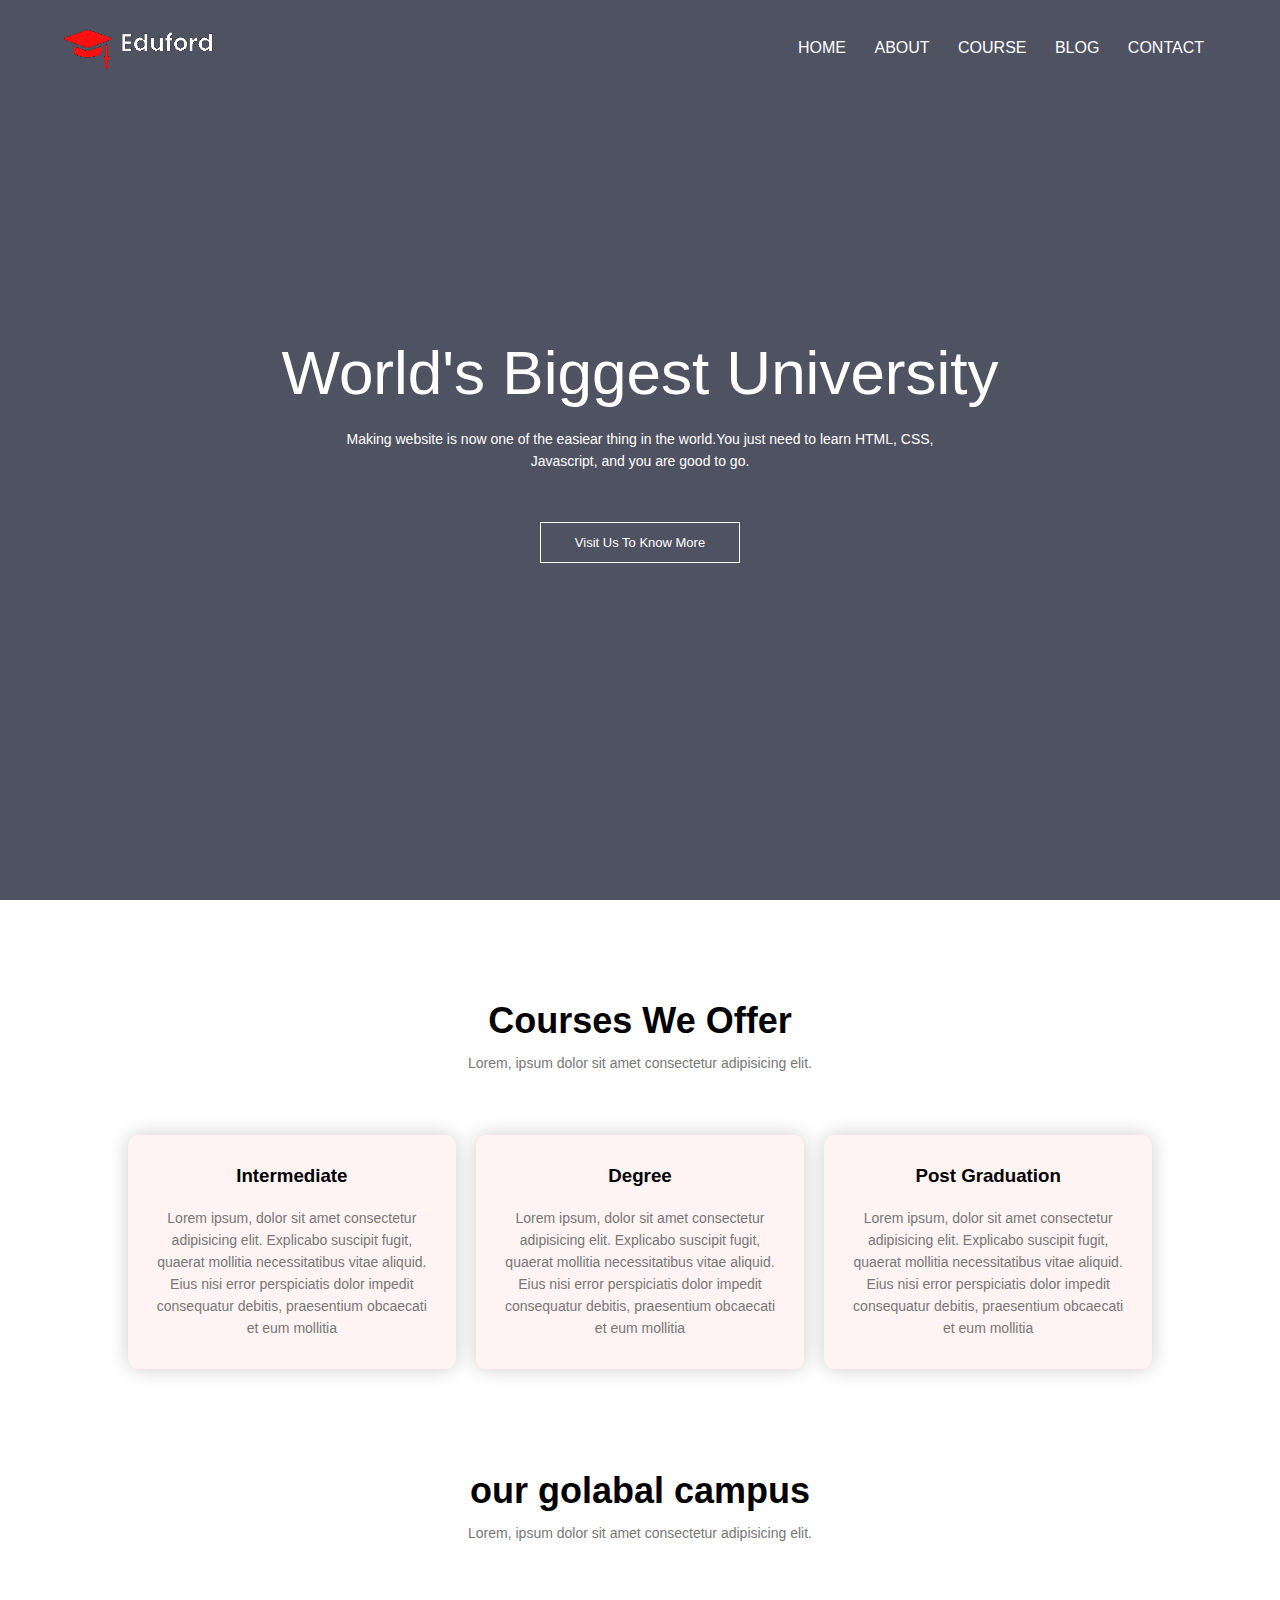
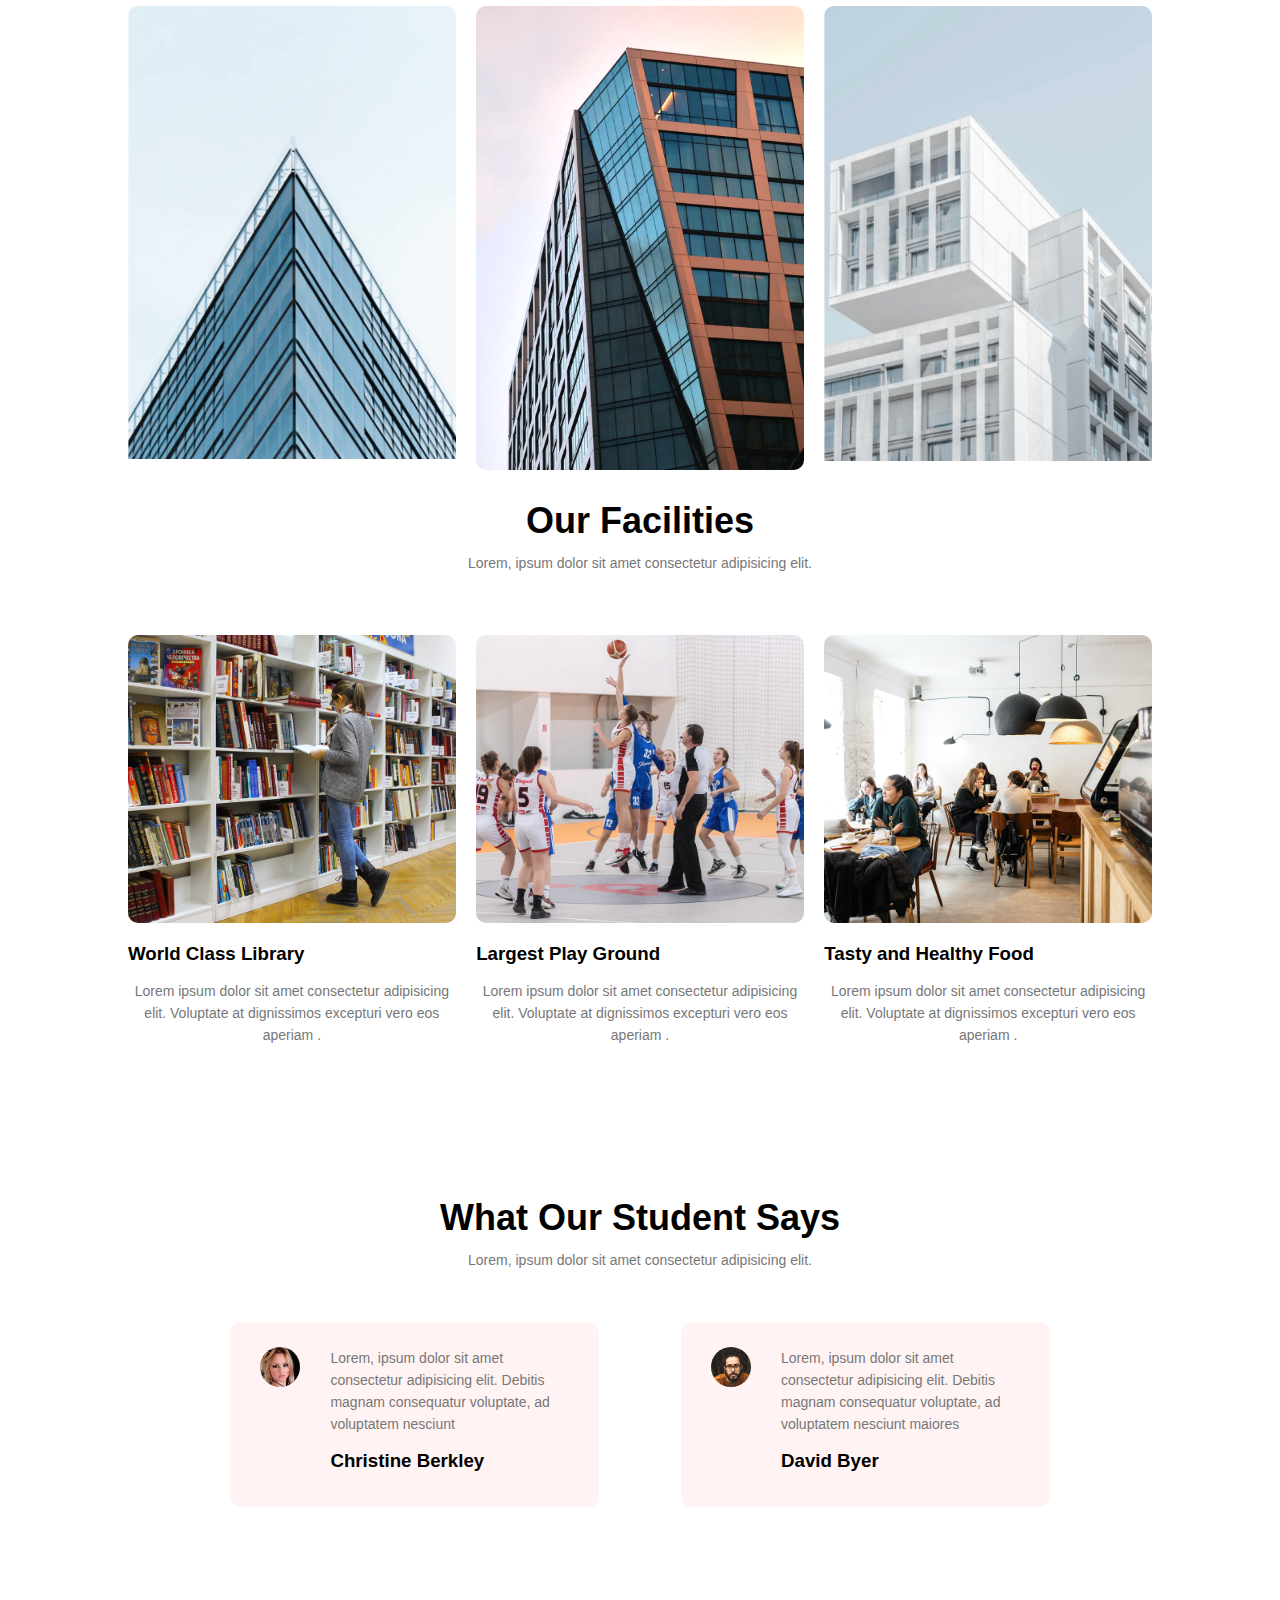
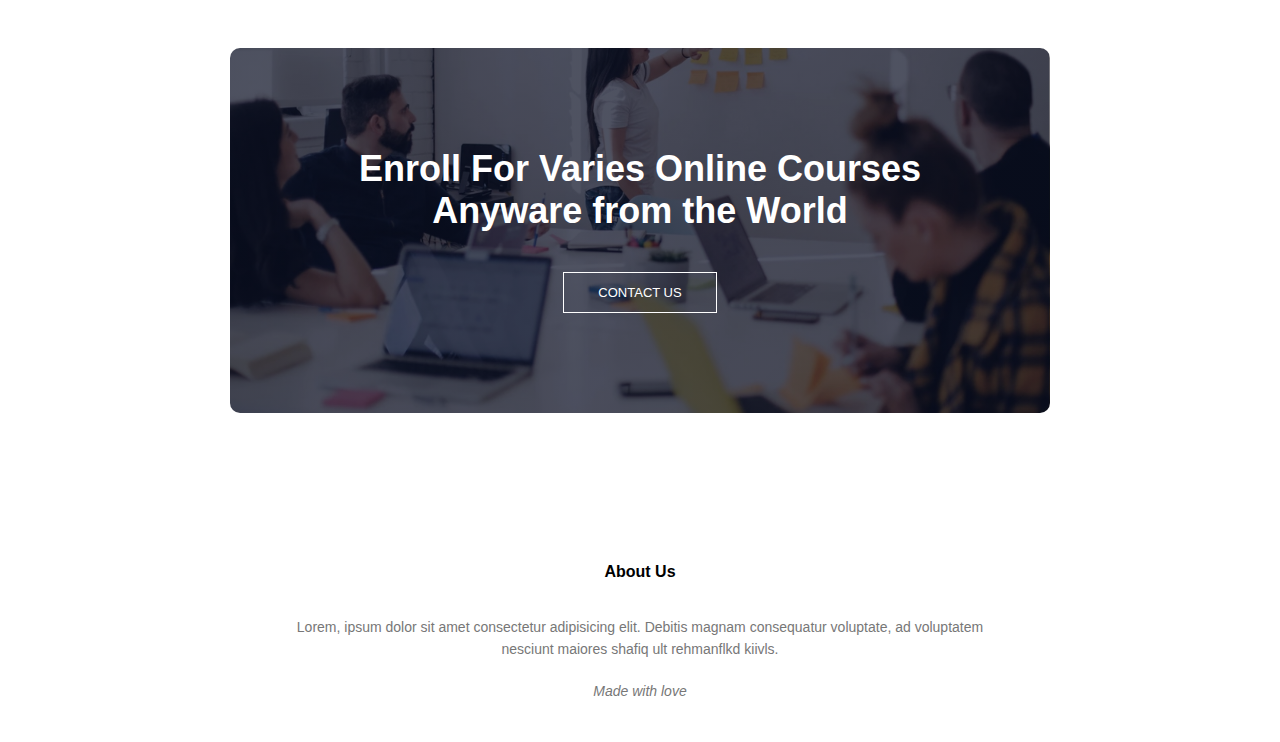
<file: index.html>
<!DOCTYPE html>
<html lang="en">

<head>
    <meta charset="UTF-8">
    <meta http-equiv="X-UA-Compatible" content="IE=edge">
    <meta name="viewport" content="width=device-width, initial-scale=1.0">
    <title>University layout</title>
    <link rel="stylesheet" href="style.css">


    <link rel="stylesheet" href="https://use.fontawesome.com/releases/v5.11.2/css/all.css"
    integrity="sha384-KA6wR/X5RY4zFAHpv/CnoG2UW1uogYfdnP67Uv7eULvTveboZJg0qUpmJZb5VqzN" crossorigin="anonymous">
</head>

<body>
    <section class="header">
        <nav>
            <a href="index.html"><img src="images/logo.png"></a>
            <div class="nav-links">
                <ul>
                    <li><a href="index.html">Home </a></li>
                    <li><a href="aboutus.html">About </a></li>
                    <li><a href="course.html">course </a></li>
                    <li><a href="blog.html">blog</a></li>
                    <li><a href="contact.html">contact</a></li>
                </ul>
            </div>
        </nav>

        <div class="text-box">
            <h1>World's Biggest University</h1>
            <p>Making website is now one of the easiear thing in the
                world.You just need to learn HTML, CSS, <br> Javascript, and
                you are good to go.
            </p>
            <a href="" class="herobtn">Visit Us To Know More</a>
        </div>

    </section>


    <!-- ---------COURSE---------->
    <section class="course">
        <h1>Courses We Offer</h1>
        <p>Lorem, ipsum dolor sit amet consectetur adipisicing elit.</p>
        <div class="row">
            <div class="course-col">
                <h3>Intermediate</h3>
                <p>Lorem ipsum, dolor sit amet consectetur adipisicing elit.
                    Explicabo suscipit fugit, quaerat mollitia necessitatibus
                    vitae aliquid. Eius nisi error perspiciatis dolor impedit
                    consequatur debitis, praesentium obcaecati et eum mollitia
                </p>
            </div>
            <div class="course-col">
                <h3>Degree</h3>
                <p>Lorem ipsum, dolor sit amet consectetur adipisicing elit.
                    Explicabo suscipit fugit, quaerat mollitia necessitatibus
                    vitae aliquid. Eius nisi error perspiciatis dolor impedit
                    consequatur debitis, praesentium obcaecati et eum mollitia
                </p>
            </div>
            <div class="course-col">
                <h3>Post Graduation</h3>
                <p>Lorem ipsum, dolor sit amet consectetur adipisicing elit.
                    Explicabo suscipit fugit, quaerat mollitia necessitatibus
                    vitae aliquid. Eius nisi error perspiciatis dolor impedit
                    consequatur debitis, praesentium obcaecati et eum mollitia
                </p>
            </div>
        </div>
    </section>




    <!-- ---------------- campus-------- -->
    <div class="section campus">
        <h1>our golabal campus</h1>
        <p>Lorem, ipsum dolor sit amet consectetur adipisicing elit.</p>
        <div class="row">
            <div class="campus-col">
                <img src="images/IMG_20230121_001829.png">
                <div class="layear">
                    <h3>LONDON</h3>
                </div>
            </div>
            <div class="campus-col">
                <img src="images/NEWYOURK.png">
                <div class="layear">
                    <h3>NEW YORK</h3>
                </div>
            </div>

            <div class="campus-col">
                <img src="images/WASHIGNTON.png">
                <div class="layear">
                    <h3>WASHINGTON</h3>
                </div>
            </div>
        </div>


        <!-- ------------FACILITIES--------------- -->
        <sectioon class="facilities">
            <h1>Our Facilities</h1>
            <p>Lorem, ipsum dolor sit amet consectetur adipisicing elit.
            </p>
            <div class="row">
                <div class="facilities-col">
                    <img src="images/liberary.png">
                    <h3>World Class Library</h3>
                    <p>Lorem ipsum dolor sit amet consectetur adipisicing elit. Voluptate at
                        dignissimos excepturi vero eos aperiam .
                    </p>
                </div>
                <div class="facilities-col">
                    <img src="images/support.png">
                    <h3>Largest Play Ground</h3>
                    <p>Lorem ipsum dolor sit amet consectetur adipisicing elit. Voluptate at
                        dignissimos excepturi vero eos aperiam .
                    </p>
                </div>
                <div class="facilities-col">
                    <img src="images/cafeteria.png">
                    <h3>Tasty and Healthy Food</h3>
                    <p>Lorem ipsum dolor sit amet consectetur adipisicing elit. Voluptate at
                        dignissimos excepturi vero eos aperiam .
                    </p>
                </div>
            </div>
        </sectioon>





        <!-- ------------Testimonials----------------- -->
        <section class="testimonials">
            <h1>What Our Student Says</h1>
            <p>Lorem, ipsum dolor sit amet consectetur adipisicing elit.
            </p>
            <div class="row">
                <div class="testimonials-col">
                    <img src="images/female.jpg">
                    <div>
                        <p>Lorem, ipsum dolor sit amet consectetur adipisicing elit.
                            Debitis magnam consequatur voluptate, ad voluptatem
                            nesciunt

                        </p>
                        <h3>Christine Berkley</h3>
                    </div>
                </div>
                <div class="testimonials-col">
                    <img src="images/male.jpg">
                    <div>
                        <p>Lorem, ipsum dolor sit amet consectetur adipisicing elit.
                            Debitis magnam consequatur voluptate, ad voluptatem
                            nesciunt maiores

                        </p>
                        <h3>David Byer</h3>
                    </div>
                </div>
            </div>
        </section>




        <!-- -------------Call To Action---------- -->


        <section class="cta">
            <h1>Enroll For Varies Online Courses <br>
                Anyware from the World
            </h1>
            <a href="" class="herobtn">CONTACT US</a>
        </section>




        <!-- -------------Footer---------- -->
        <section class="footer">
            <h4>About Us</h4>
            <p>Lorem, ipsum dolor sit amet consectetur adipisicing elit.
                Debitis magnam consequatur voluptate, ad voluptatem <br>
                nesciunt maiores shafiq ult rehmanflkd kiivls.

            </p>
            <div class="icons">
                <i class="fab fa-facebook">



            </div>
            <p> Made with love</p>
        </section>








        <!-- -------------JavaScript for Toggle Menu---------!  -->
        <script>
            var navLinks = document.getElementById("navLinks");
            function showMenu() {
                navLinks.style.right = "0"
            }
            function hideMenu() {
                navLinks.style.right = "-200px"
            }
        </script>

</body>

</html>
</file>
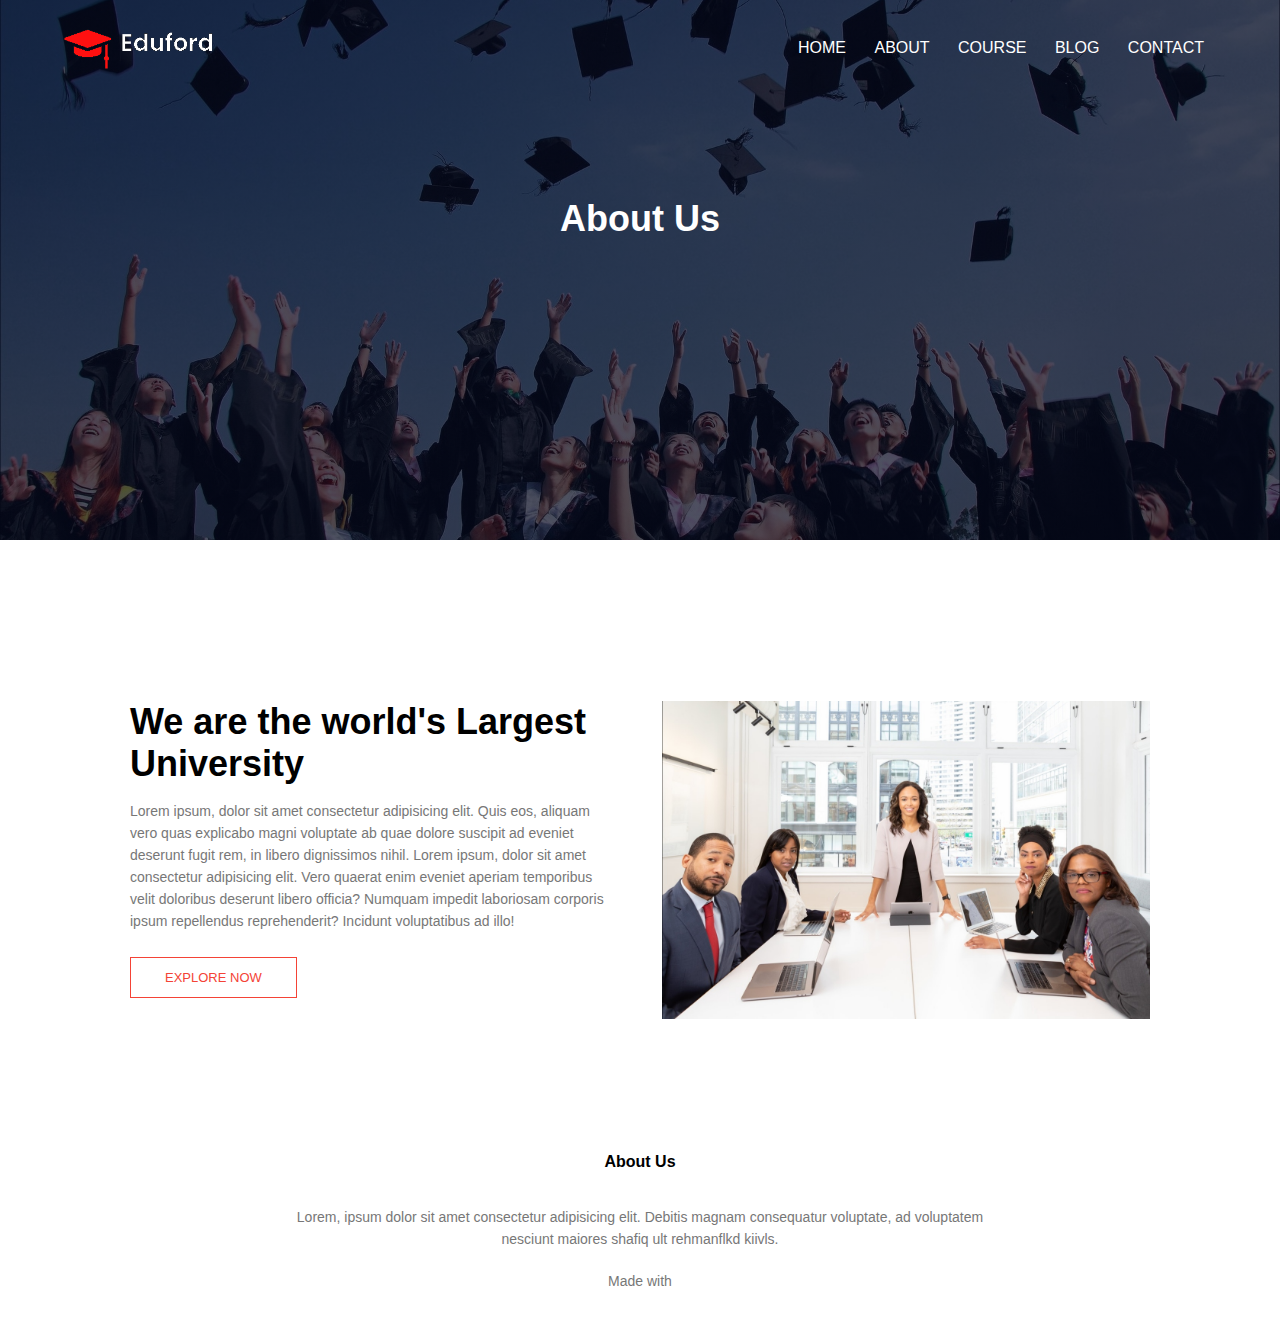
<file: aboutus.html>
<!DOCTYPE html>
<html lang="en">

<head>
    <meta charset="UTF-8">
    <meta http-equiv="X-UA-Compatible" content="IE=edge">
    <meta name="viewport" content="width=device-width, initial-scale=1.0">
    <title>About Page</title>
    <link rel="stylesheet" href="style.css">
</head>

<body>
    <section class="sub-header">
        <nav>
            <a href="index.html"><img src="images/logo.png"></a>
            <div class="nav-links">
                <ul>
                    <li><a href="index.html">Home </a></li>
                    <li><a href="aboutus.html">About </a></li>
                    <li><a href="course.html">course </a></li>
                    <li><a href="blog.html">blog</a></li>
                    <li><a href="contact.html">contact</a></li>
                </ul>
            </div>
        </nav>
        <h1>About Us</h1>
    </section>



    <!-- -----------About Us content--------- -->

    <section class="about-us">


        <div class="row">
            <div class="about-col">
                <h1>We are the world's Largest University</h1>
                <p>Lorem ipsum, dolor sit amet consectetur adipisicing
                    elit. Quis eos, aliquam vero quas explicabo magni
                    voluptate ab quae dolore suscipit ad eveniet
                    deserunt fugit rem, in libero dignissimos nihil.
                    Lorem ipsum, dolor sit amet consectetur adipisicing
                    elit. Vero quaerat enim eveniet aperiam temporibus
                    velit doloribus deserunt libero officia? Numquam
                    impedit laboriosam corporis ipsum repellendus
                    reprehenderit? Incidunt voluptatibus ad illo!
                </p>
                <a href="" class="herobtn redbtn">EXPLORE NOW</a>
            </div>
            <div class="about-col">
                <img src="images/meating.jpg" >
            </div>
        </div>
    </section>





    <!-- ---------Footer----------- -->

    <section class="footer">
        <h4>About Us</h4>
        <p>Lorem, ipsum dolor sit amet consectetur adipisicing elit.
            Debitis magnam consequatur voluptate, ad voluptatem <br>
            nesciunt maiores shafiq ult rehmanflkd kiivls.

        </p>
        <div class="icons">





        </div>
        <p> Made with</p>
    </section>


</body>
</file>
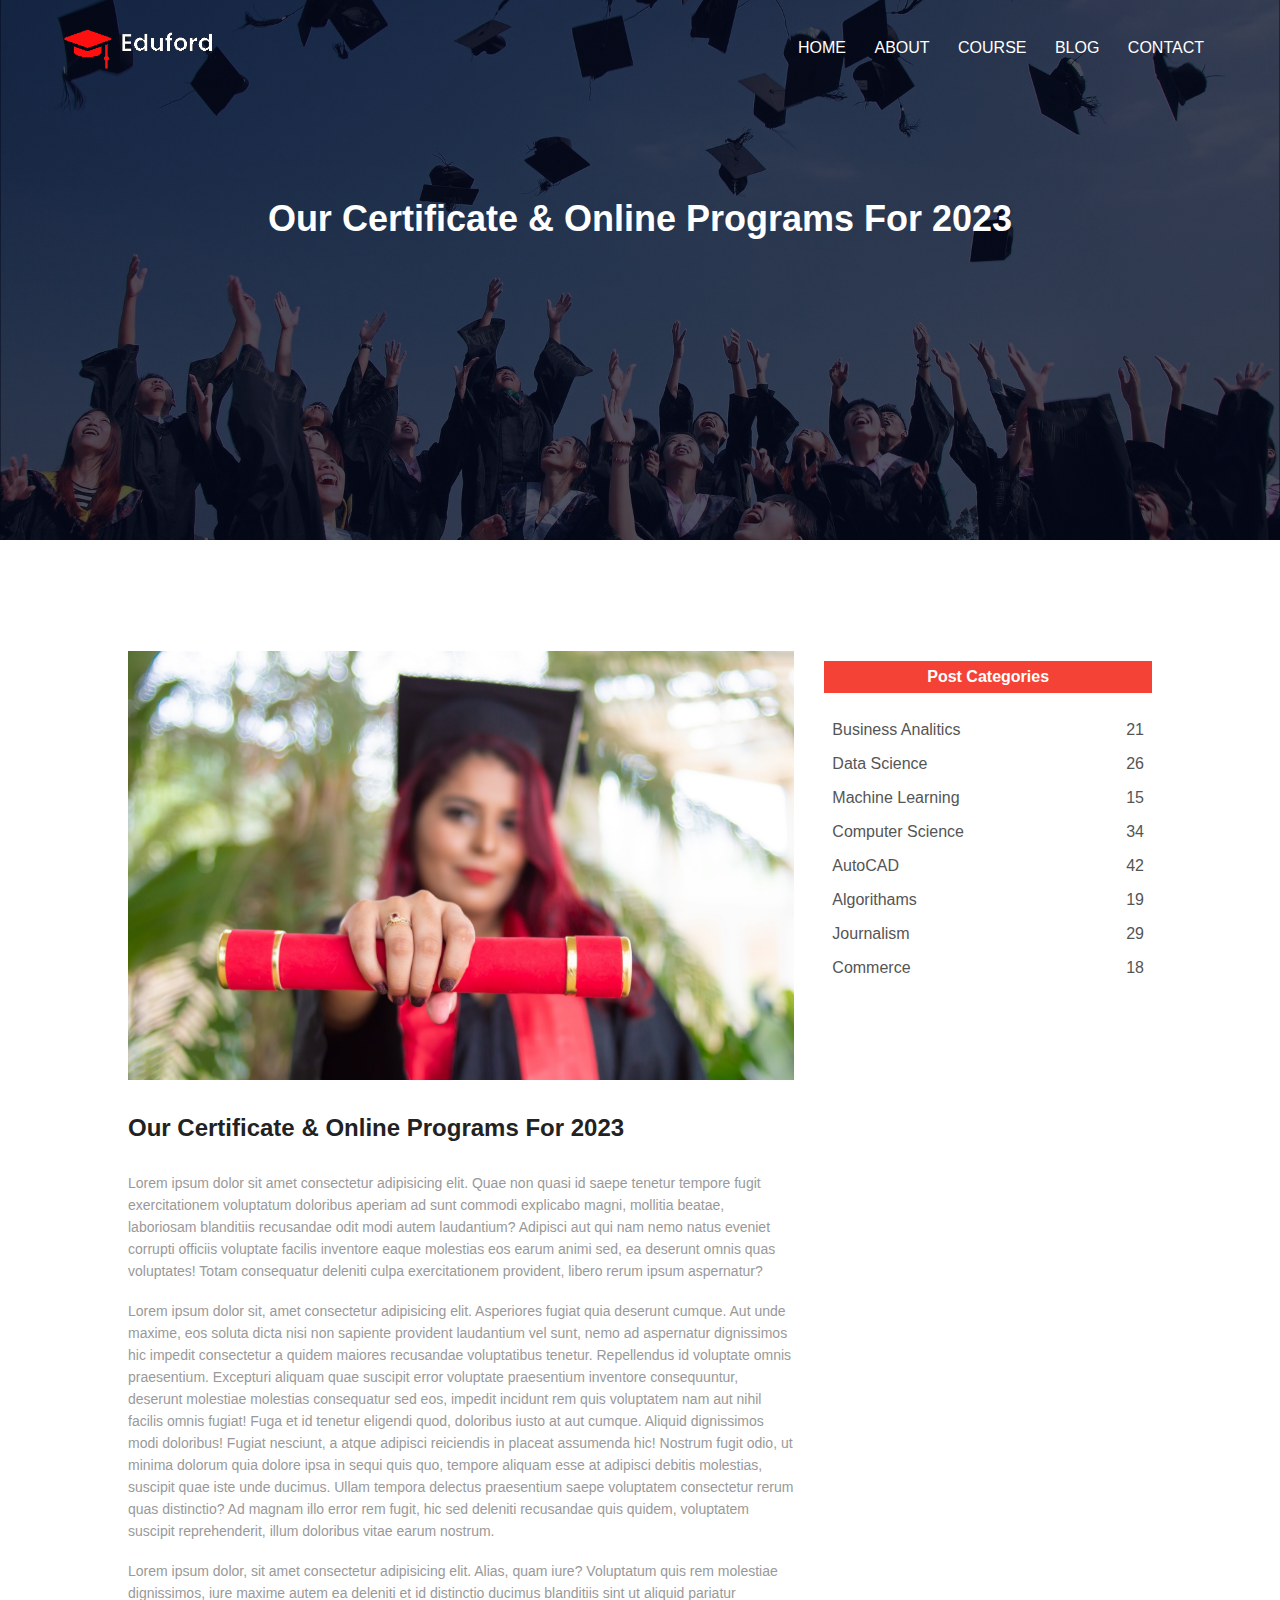
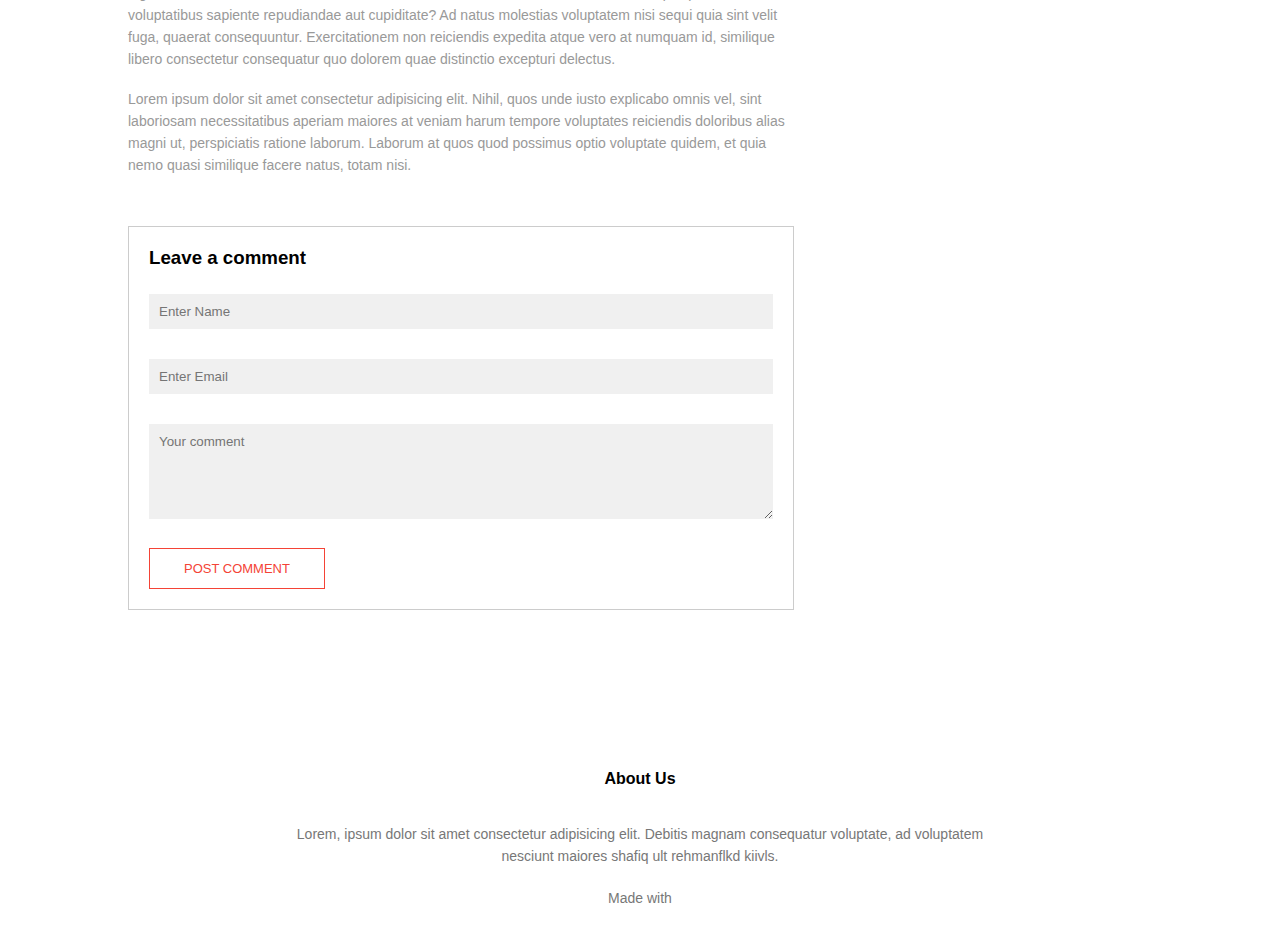
<file: blog.html>
<!DOCTYPE html>
<html lang="en">

<head>
    <meta charset="UTF-8">
    <meta http-equiv="X-UA-Compatible" content="IE=edge">
    <meta name="viewport" content="width=device-width, initial-scale=1.0">
    <title>Blog</title>
    <link rel="stylesheet" href="style.css">
</head>

<body>
    <section class="sub-header">
        <nav>
            <a href="index.html"><img src="images/logo.png"></a>
            <div class="nav-links">
                <ul>
                    <li><a href="index.html">Home </a></li>
                    <li><a href="aboutus.html">About </a></li>
                    <li><a href="course.html">course </a></li>
                    <li><a href="blog.html">blog</a></li>
                    <li><a href="contact.html">contact</a></li>
                </ul>
            </div>
        </nav>
        <h1>Our Certificate & Online Programs For 2023</h1>
    </section>

    <!-- -------------------BLOG PAGE CONTENT----------- -->

    <section class="blog-content">
        <div class="row">
            <div class="blog-left">
                <img src="images/blog.jpg">
                <h2>Our Certificate & Online Programs For 2023</h2>
                <p>Lorem ipsum dolor sit amet consectetur adipisicing elit.
                    Quae non quasi id saepe tenetur tempore fugit exercitationem voluptatum
                    doloribus aperiam ad sunt commodi explicabo magni, mollitia beatae, laboriosam
                    blanditiis recusandae odit modi autem laudantium? Adipisci aut qui nam nemo natus
                    eveniet corrupti officiis voluptate facilis inventore eaque molestias eos earum
                    animi sed, ea deserunt omnis quas voluptates! Totam consequatur deleniti
                    culpa exercitationem provident, libero rerum ipsum aspernatur?
                </p>
                <br>
                <p> Lorem ipsum dolor sit, amet consectetur adipisicing elit. Asperiores
                    fugiat quia deserunt cumque. Aut unde maxime, eos soluta dicta nisi
                    non sapiente provident laudantium vel sunt, nemo ad aspernatur dignissimos
                    hic impedit consectetur a quidem maiores recusandae voluptatibus tenetur.
                    Repellendus id voluptate omnis praesentium. Excepturi aliquam quae suscipit
                    error voluptate praesentium inventore consequuntur, deserunt molestiae molestias
                    consequatur sed eos, impedit incidunt rem quis voluptatem nam aut nihil facilis
                    omnis fugiat! Fuga et id tenetur eligendi quod, doloribus iusto at aut cumque.
                    Aliquid dignissimos modi doloribus! Fugiat nesciunt, a atque adipisci reiciendis
                    in placeat assumenda hic! Nostrum fugit odio, ut minima dolorum quia dolore ipsa in
                    sequi quis quo, tempore aliquam esse at adipisci debitis molestias, suscipit quae iste
                    unde ducimus. Ullam tempora delectus praesentium saepe voluptatem consectetur rerum quas
                    distinctio? Ad magnam illo error rem fugit, hic sed deleniti recusandae quis quidem, voluptatem
                    suscipit reprehenderit, illum doloribus vitae earum nostrum.

                </p>
                <br>
                <p>
                    Lorem ipsum dolor, sit amet consectetur adipisicing elit.
                    Alias, quam iure? Voluptatum quis rem molestiae dignissimos,
                    iure maxime autem ea deleniti et id distinctio ducimus blanditiis
                    sint ut aliquid pariatur voluptatibus sapiente repudiandae aut cupiditate?
                    Ad natus molestias voluptatem nisi sequi quia sint velit fuga, quaerat consequuntur.
                    Exercitationem non reiciendis expedita atque vero at numquam id, similique libero
                    consectetur consequatur quo dolorem quae distinctio excepturi delectus.

                </p>
                <br>
                <p>
                    Lorem ipsum dolor sit amet consectetur adipisicing elit.
                    Nihil, quos unde iusto explicabo omnis vel, sint laboriosam
                    necessitatibus aperiam maiores at veniam harum tempore voluptates
                    reiciendis doloribus alias magni ut, perspiciatis ratione laborum.
                    Laborum at quos quod possimus optio voluptate quidem, et quia nemo quasi
                    similique facere natus, totam nisi.
                </p>

                <div class="comment-box">
                    <h3>Leave a comment</h3>
                     <form action="form-handlear.php" method="post" class="comment-form">
                        <input type="text" name="name" placeholder="Enter Name">
                        <input type="email" name="email"  placeholder="Enter Email">
                        <textarea rows="5" name="comment" placeholder="Your comment"></textarea>

                        <button type="submit" class="herobtn redbtn">POST COMMENT</button>

                    </form>

                </div>


            </div>
            <div class="blog-right">
                <h3>Post Categories</h3>
                <div>
                    <span>Business Analitics</span>
                    <span>21</span>
                </div>
                <div>
                    <span>Data Science</span>
                    <span>26</span>
                </div>
                <div>
                    <span>Machine Learning</span>
                    <span>15</span>
                </div>
                <div>
                    <span>Computer Science</span>
                    <span>34</span>
                </div>
                <div>
                    <span>AutoCAD</span>
                    <span>42</span>
                </div>
                <div>
                    <span>Algorithams</span>
                    <span>19</span>
                </div>
                <div>
                    <span>Journalism</span>
                    <span>29</span>
                </div>
                <div>
                    <span>Commerce</span>
                    <span>18</span>
                </div>
            </div>
        </div>
    </section>



    <!-- ---------About Us----------- -->

    <section class="footer">
        <h4>About Us</h4>
        <p>Lorem, ipsum dolor sit amet consectetur adipisicing elit.
            Debitis magnam consequatur voluptate, ad voluptatem <br>
            nesciunt maiores shafiq ult rehmanflkd kiivls.

        </p>
        <div class="icons">





        </div>
        <p> Made with</p>
    </section>

</body>

</html>
</file>
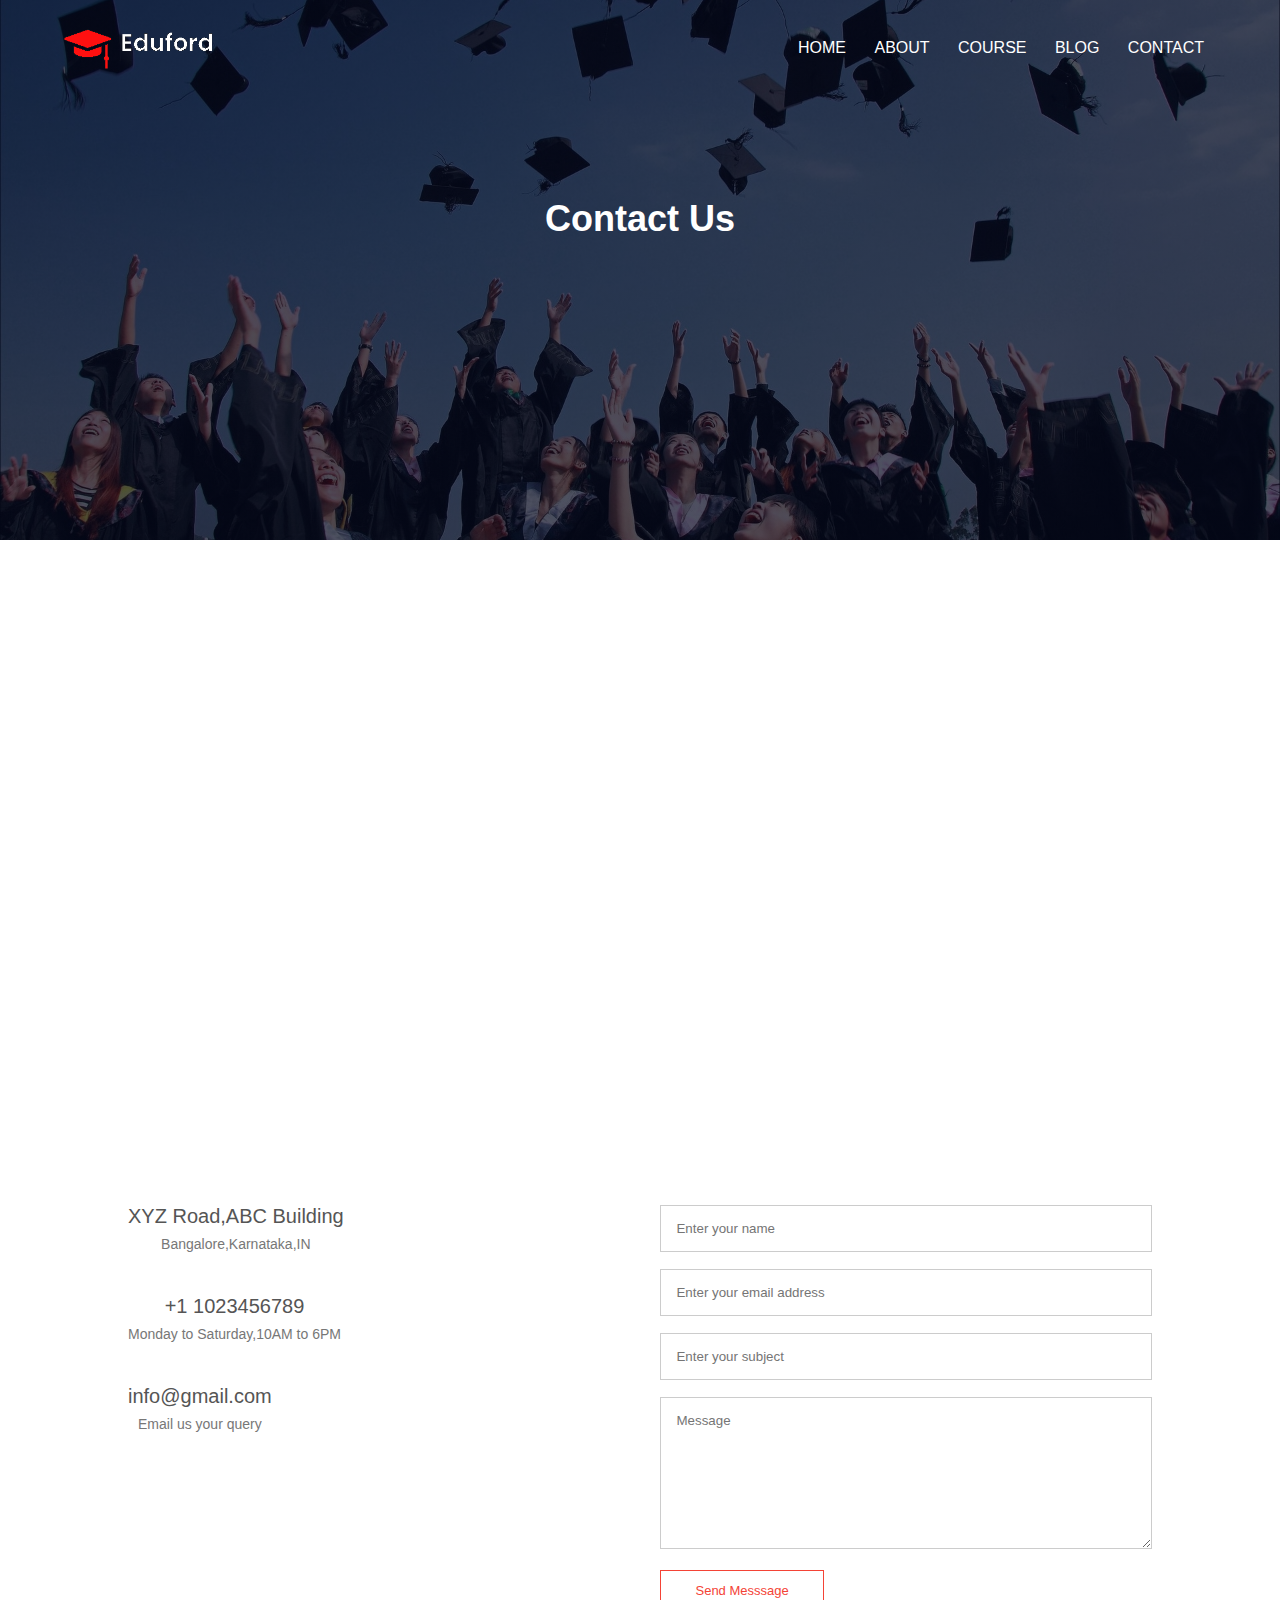
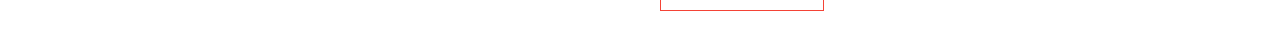
<file: contact.html>
<!DOCTYPE html>
<html lang="en">

<head>
    <meta charset="UTF-8">
    <meta http-equiv="X-UA-Compatible" content="IE=edge">
    <meta name="viewport" content="width=device-width, initial-scale=1.0">
    <title>Contact Page</title>
    <link rel="stylesheet" href="style.css">
</head>

<body>
    <section class="sub-header">
        <nav>
            <a href="index.html"><img src="images/logo.png"></a>
            <div class="nav-links">
                <ul>
                    <li><a href="index.html">Home </a></li>
                    <li><a href="aboutus.html">About </a></li>
                    <li><a href="course.html">course </a></li>
                    <li><a href="blog.html">blog</a></li>
                    <li><a href="contact.html">contact</a></li>
                </ul>
            </div>
        </nav>
        <h1>Contact Us</h1>
    </section>

    <section class="location">
        <iframe
            src="https://www.google.com/maps/embed?pb=!1m18!1m12!1m3!1d3405.413809808077!2d74.21044541462787!3d31.402723060084984!2m3!1f0!2f0!3f0!3m2!1i1024!2i768!4f13.1!3m3!1m2!1s0x3918ffd0bc7c5f71%3A0x879e9b82857bcd94!2sCOMSATS%20University%20Lahore!5e0!3m2!1sen!2s!4v1675487853494!5m2!1sen!2s"
            width="600" height="450" style="border:0;" allowfullscreen="" loading="lazy"
            referrerpolicy="no-referrer-when-downgrade"></iframe>



    </section>
    <section class="contact-us">
        <div class="row">
            <div class="contact-col">
                <div>

                    <span>
                        <h5>XYZ Road,ABC Building</h5>
                        <p>Bangalore,Karnataka,IN</p>
                    </span>
                </div>
                <div>

                    <span>
                        <h5>+1 1023456789</h5>
                        <p>Monday to Saturday,10AM to 6PM</p>
                    </span>
                </div>
                <div>

                    <span>
                        <h5>info@gmail.com</h5>
                        <p>Email us your query</p>
                    </span>
                </div>
            </div>
            <div class="contact-col">

                <form action="form-handlear.php" method="post">

                    <input type="text" name="name" placeholder="Enter your name" required>
                    <input type="email" name="email" placeholder="Enter your email address" required>
                    <input type="text" name="subject" placeholder="Enter your subject" required>
                    <textarea rows="8" name="message" placeholder="Message"></textarea>
                    <button type="submit" class="herobtn redbtn">Send Messsage</button>
                </form>
            </div>
        </div>

    </section>

</body>

</html>
</file>
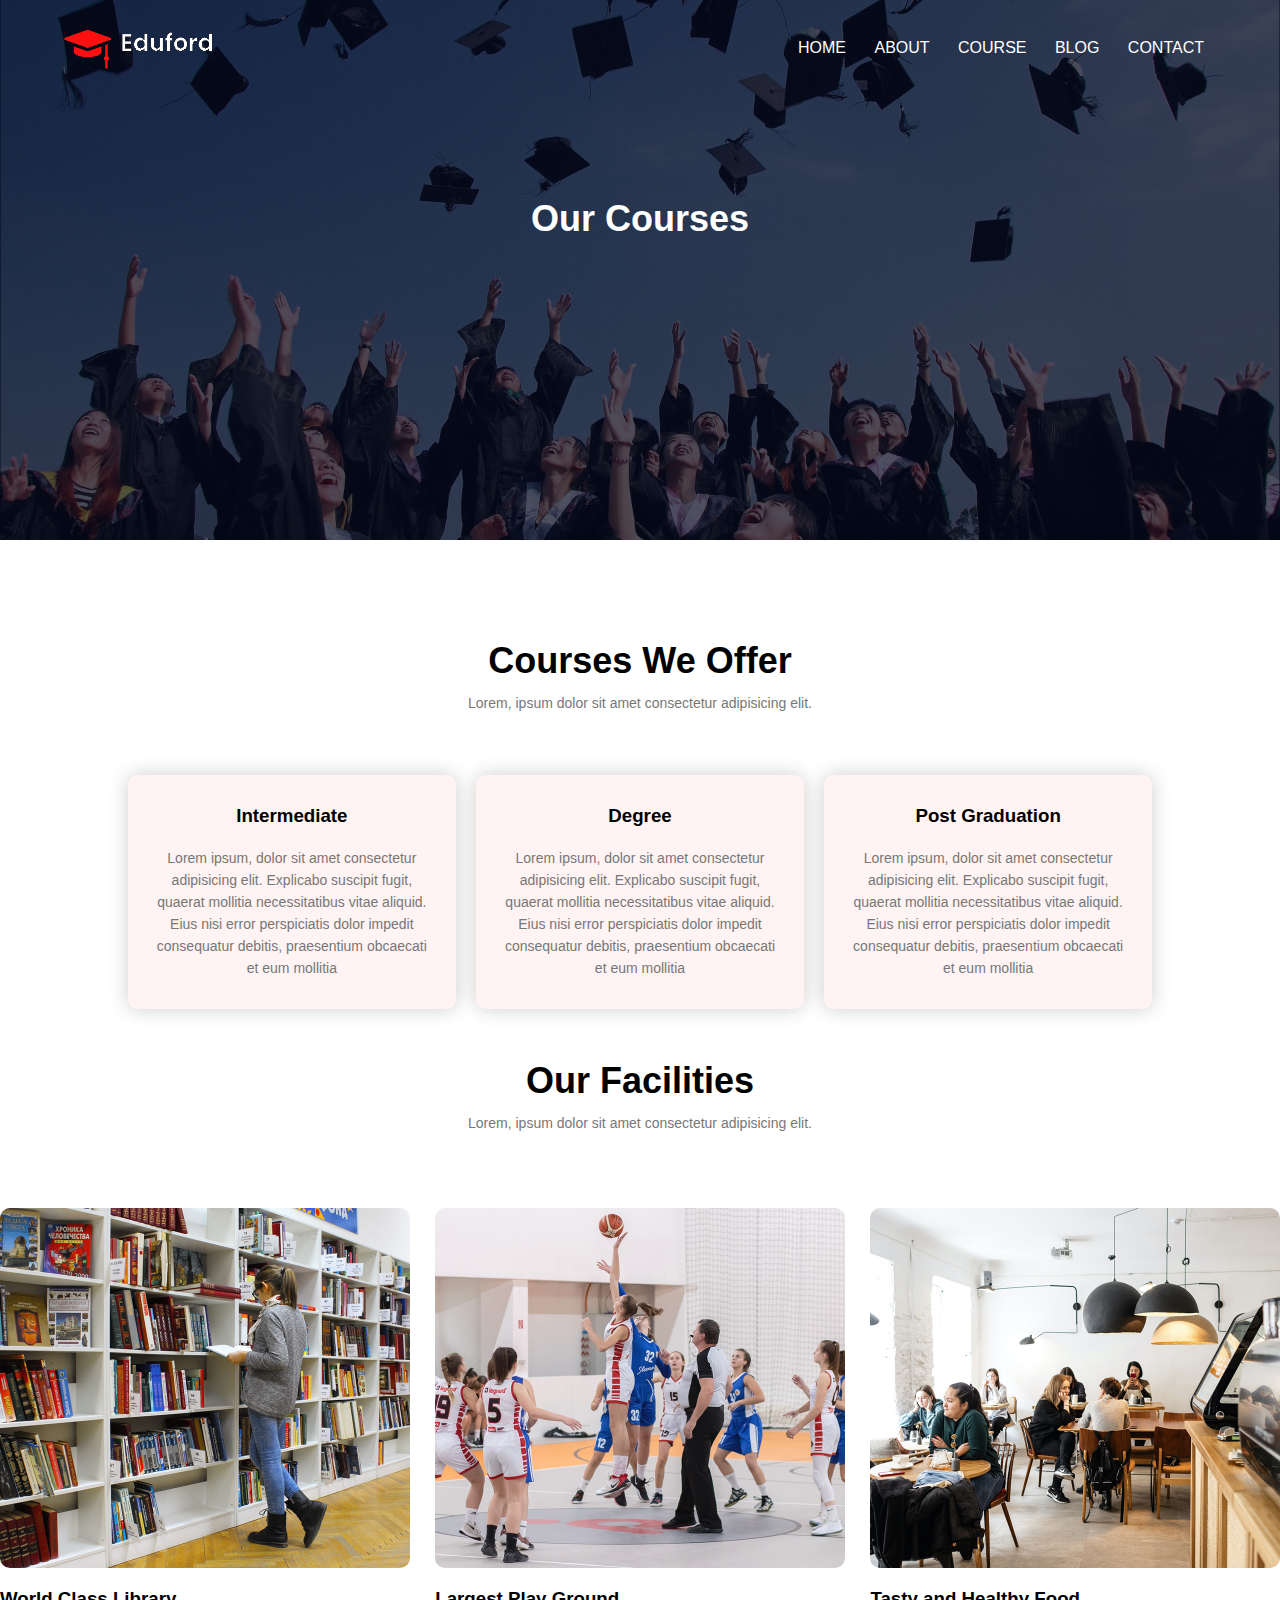
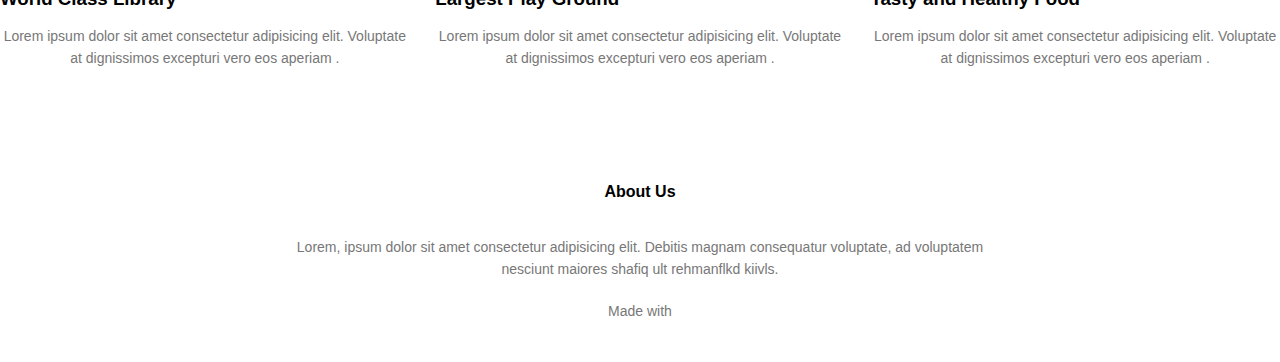
<file: course.html>
<!DOCTYPE html>
<html lang="en">
<head>
    <meta charset="UTF-8">
    <meta http-equiv="X-UA-Compatible" content="IE=edge">
    <meta name="viewport" content="width=device-width, initial-scale=1.0">
    <title>Course Page</title>
    <link rel="stylesheet" href="style.css">
</head>
<body>
    <section class="sub-header">
        <nav>
            <a href="index.html"><img src="images/logo.png"></a>
            <div class="nav-links">
                <ul>
                    <li><a href="index.html">Home </a></li>
                    <li><a href="aboutus.html">About </a></li>
                    <li><a href="course.html">course </a></li>
                    <li><a href="blog.html">blog</a></li>
                    <li><a href="contact.html">contact</a></li>
                </ul>
            </div>
        </nav>
        <h1>Our Courses</h1>
    </section>


    <!-- ------Course----------- -->


    <section class="course">
        <h1>Courses We Offer</h1>
        <p>Lorem, ipsum dolor sit amet consectetur adipisicing elit.</p>
        <div class="row">
            <div class="course-col">
                <h3>Intermediate</h3>
                <p>Lorem ipsum, dolor sit amet consectetur adipisicing elit.
                    Explicabo suscipit fugit, quaerat mollitia necessitatibus
                    vitae aliquid. Eius nisi error perspiciatis dolor impedit
                    consequatur debitis, praesentium obcaecati et eum mollitia
                </p>
            </div>
            <div class="course-col">
                <h3>Degree</h3>
                <p>Lorem ipsum, dolor sit amet consectetur adipisicing elit.
                    Explicabo suscipit fugit, quaerat mollitia necessitatibus
                    vitae aliquid. Eius nisi error perspiciatis dolor impedit
                    consequatur debitis, praesentium obcaecati et eum mollitia
                </p>
            </div>
            <div class="course-col">
                <h3>Post Graduation</h3>
                <p>Lorem ipsum, dolor sit amet consectetur adipisicing elit.
                    Explicabo suscipit fugit, quaerat mollitia necessitatibus
                    vitae aliquid. Eius nisi error perspiciatis dolor impedit
                    consequatur debitis, praesentium obcaecati et eum mollitia
                </p>
            </div>
        </div>
    </section>



        <!-- ------------FACILITIES--------------- -->

        <sectioon class="facilities">
            <h1>Our Facilities</h1>
            <p>Lorem, ipsum dolor sit amet consectetur adipisicing elit.
            </p>
            <div class="row">
                <div class="facilities-col">
                    <img src="images/liberary.png">
                    <h3>World Class Library</h3>
                    <p>Lorem ipsum dolor sit amet consectetur adipisicing elit. Voluptate at
                        dignissimos excepturi vero eos aperiam .
                    </p>
                </div>
                <div class="facilities-col">
                    <img src="images/support.png">
                    <h3>Largest Play Ground</h3>
                    <p>Lorem ipsum dolor sit amet consectetur adipisicing elit. Voluptate at
                        dignissimos excepturi vero eos aperiam .
                    </p>
                </div>
                <div class="facilities-col">
                    <img src="images/cafeteria.png">
                    <h3>Tasty and Healthy Food</h3>
                    <p>Lorem ipsum dolor sit amet consectetur adipisicing elit. Voluptate at
                        dignissimos excepturi vero eos aperiam .
                    </p>
                </div>
            </div>
        </sectioon>

    <!-- ---------Footer----------- -->

    <section class="footer">
        <h4>About Us</h4>
        <p>Lorem, ipsum dolor sit amet consectetur adipisicing elit.
            Debitis magnam consequatur voluptate, ad voluptatem <br>
            nesciunt maiores shafiq ult rehmanflkd kiivls.

        </p>
        <div class="icons">





        </div>
        <p> Made with</p>
    </section>
    
</body>
</html>
</file>
<file: style.css>
*{
    margin: 0;
    padding: 0;
    box-sizing: border-box;
    font-family: 'Poppines', sans-serif;
    
}

.header{
    min-height: 100vh;
    width: 100%;
    background-image: linear-gradient(rgba(4,9,30,0.7),
    rgba(4,9,30,0.7)),url("https://images.unsplash.com/flagged/photo-1554473675-d0904f3cbf38?w=500&auto=format&fit=crop&q=60&ixlib=rb-4.0.3&ixid=M3wxMjA3fDB8MHxzZWFyY2h8NHx8dW5pdmVyc2l0eSUyMGNhbXB1c3xlbnwwfHwwfHx8MA%3D%3D");
    background-position: center;
    background-size: cover;
    position: relative;
}
nav{
    display: flex;
    padding: 2% 5%;
    align-items: center;
    justify-content: space-between;
}
nav img{
    width: 150px;
    
}
.nav-links{
    flex: 1;
    text-align: right;
    
}
.nav-links ul li{
    list-style: none;
    display: inline-block;
    padding: 8px 12px;
    position: relative;
}
.nav-links ul li a{
    text-decoration: none;
    color: #fff;
    text-transform: uppercase;
}
.nav-links ul li::after{
    content: '';
    width: 0%;
    height: 2px;
    background: #f44336;
    display: block;
    margin: auto;
}
.nav-links ul li:hover::after{
    width: 100%;
    transition: 0.7s;
}
.text-box{
    width: 90%;
    color: #fff;
    position: absolute;
    top: 50%;
    left: 50%;
    text-align: center;
    transform: translate(-50%,-50%);
}

.text-box h1{
font-size: 62px;
font-weight: 400;
}

.text-box p{
    margin: 10px 0 40px;
    font-size: 14px;
    color: #fff;
}
.herobtn{
    display: inline-block;
    text-decoration: none;
    color: #fff;
    border: 1px solid #fff;
    padding: 12px 34px;
    font-size: 13px;
    background: transparent;
    position: relative;
    cursor: pointer;
}
.herobtn:hover{
    border: 1px solid #f44336;
    background: #f44336;
    transition: 1s;

}
@media(max-width:700px){
    .text-box h1{
        font-size: 62px;  
        }
        ul,li{
            width: 100px;
            display: block;
            top: 3%;
        }
        .nav-links {
            display: block;
            position: fixed;
            background-color: #f44336;
            height: 100vh;
            width: 200px;
            top: 0;
            right: 0;
            text-align: left;
            z-index: 2;
        }
}
@media(max-width:460px){
    .text-box h1{
        font-size: 42px;
    }
    .nav-links{
        width: 120px;
        height: 100vh;
        text-align: center;
    }
}


/* ---------------COURSES-------------- */


.course{
    width: 80%;
    margin: auto;
    text-align: center;
    padding-top:100px;
}
h1{
    font-size: 36px;
    font-weight: 600;
    
}
p{
    color: #777;
    font-size: 14px;
    font-weight: 300;
    line-height: 22px;
    padding: 10px;
}
.row{
    margin-top: 5%;
    display: flex;
    justify-content: space-between;
}
.course-col{
   
    flex-basis: 32%;
    background: #fff3f3;
    border-radius: 10px;
    margin-bottom: 5%;
    padding: 20px 12px;
    
}
h3{
    text-align: center;
    font-weight: 600;
    margin: 10px 0px;
}
.course-col{
    box-shadow: 0 0 20px 0px rgba(0,0,0,0.2);
}

@media(max-width:700px){
    .row{
        flex-direction: column;
    }
}


/* ----------------campus------------- */
.campus{
    width: 80%;
    margin: auto;
    padding-top: 50px;
    text-align: center;

}
.campus-col{
    flex-basis: 32%;
    border-radius: 10px;
    margin-bottom: 30px;
    position: relative;
    overflow: hidden;

}
.campus-col img{
    width: 100%;
    display: block;
    
}
.layear{
    background: transparent;
    height: 100%;
    width: 100%;
    position: absolute;
    top: 0;
    left: 0;
    transition: 0.5s;
}

.layear:hover{
    background: rgba(226,0,0,0.7);
}

.layear h3{
    width: 100%;
    font-weight: 500;
    color: #fff;
    font-size: 26px;
    bottom: 0;
    position: absolute;
    opacity: 0;
    transition: 0.5s;
}
.layear:hover h3{
    bottom: 49%;
    opacity: 1;
    
}



/* ----------------facilities--------------- */
.facilities{
    width: 80%;
    margin: auto;
    text-align: center;
    padding-top: 100px;
}
.facilities-col{
    flex-basis: 32%;
    border-radius: 10px;
    margin-bottom: 5%;
    text-align: center;
}
.facilities-col img{
    width: 100%;
    border-radius: 10px;
}
.facilities-col p{
   padding: 0;
}
.facilities-col h3{
    margin-top: 16px;
    margin-bottom: 15px;
    text-align: left;
}




/* ---------Testimonials----------- */
.testimonials{
    width: 80%;
    margin: auto;
    padding-top: 100px;
    text-align: center;;

}
.testimonials-col{
    flex-basis: 45%;
    border-radius: 10px;
    margin-bottom: 5%;
    text-align: left;
    background: #fff3f3;
    padding: 25px;
    cursor: pointer;
    display: flex;
}

.testimonials-col img{
    height: 40px;
    margin-left: 5px;
    margin-right: 30px;
    border-radius: 50%;
}

.testimonials-col p{
    padding: 0;
}

.testimonials-col h3{
    margin-top: 15px;
    text-align: left;
}

.testimonials-col fa{
    color: #f44336;
}


@media (max-width:700px){
    .testimonials-col img{
        margin-left: 0px;
        margin-right: 15px;
    }
}



 /* -------------Call To Action----------  */



 .cta{
    margin: 100px auto ;
    width: 80%;
    background-image: linear-gradient(rgba(4,9,30,0.7),
    rgba(4,9,30,0.7)),url(images/baner2.jpg);
    background-position: center;
    border-radius: 10px;
    background-size: cover;
    text-align: center;
    padding: 100px 0;
 }

 .cta h1{
    color: #fff;;
    margin-bottom: 40px;
    padding: 0;
 }

 @media( max-width=700px){
    .cta h1{
        font-size: 22px;
     }

 }





 /* -------------Footer----------  */
 


.footer{
    width: 100%;
    text-align: center;
    padding: 30px 0;
    
}

.footer h4{
    margin: 20px 0px 25px 0px;
    font-weight: 600;;

}

.footer .icons .fa{
    color: #f44336;
    margin: 0 13px;
    cursor: pointer;
    padding: 18px 0;

}

.fa-heart-o{
    color: #f44336;
}






/* -------------------About Us Page-------------- */
.sub-header{
    height: 60vh;
    width: 100%;
    background: linear-gradient(rgba(4,9,30,0.7),
    rgba(4,9,30,0.7)),url(images/about.jpg);
    background-position: center;
    background-size: cover;
    text-align: center;
    color: #fff;

}

.sub-header h1{
    margin-top: 100px;
}


/* ----------------About Us content--------- */
.about-us{
    width: 80%;
    margin: auto;
    padding-top: 80px;
    padding-bottom: 50px;


}
.about-col{
    flex-basis: 48%;
    padding: 30px 2px;
}

.about-col img{
    width: 100%;
}
.about-col h1{
    padding-top: 0;
}

.about-col p{
    padding: 15px 0 25px;
}
.redbtn{
   border: 1px solid #f44336;
   background: transparent;
   color: #f44336;
}

.redbtn:hover{
    color: #fff;
}



/* -------------------BLOG PAGE CONTENT----------- */


.blog-content{
    width:80%;
    margin: auto;
    padding: 60px 0;
}
.blog-left{
    flex-basis: 65%;
    
}

.blog-left img{
    width: 100%;

}

.blog-left h2{
    color: #222;
    font-weight: 600;
    margin: 30px 0;
}
.blog-left  p{
    color: #999;
    padding: 0;
}



.blog-right{
    flex-basis: 32%;
    
}

.blog-right h3{
    background:#f44336;
    color: #fff;
    padding: 7px 0;
    font-size: 16px;
    margin-bottom: 20px;  
    
}
.blog-right div {
    display: flex;
    align-items: center;
    justify-content: space-between;
    color: #555;
    padding: 8px;
    
}
.comment-box{
    border: 1px solid #ccc;
    margin: 50px 0;
    padding: 10px 20px;
}
.comment-box h3{
    text-align: left;
}

.comment-form input, .comment-form textarea{
    width: 100%;
    padding: 10px;
    margin: 15px 0;
    border: none;
    outline: none;
    background: #f0f0f0;
}

.comment-form button {
     margin: 10px 0;   

}
@media(max-width){
    .sub-header h1{
        font-size: 22px;
    }
}


/* -------------Contact Us Page--------- */

.location{
    width: 80%;
    margin: auto;
    padding: 80px 0;
}

.location iframe{
    width: 100%;
    
}

.contact-us{
    width: 80%;
    margin: auto;
    
}
.contact-col{
    flex-basis: 48%;
    margin-bottom: 30px;
}

.contact-col div{
    display: flex;
    align-items: center;
    text-align: center;
    margin-bottom: 40px;
}



.contact-col div .fa{
    font-size: 28px;
    color: #f44336;
    margin: 10px;
    margin-right: 30px;
}

.contact-col div p{
    padding: 0;
}

.contact-col div h5{
    font-size: 20px;
    margin-bottom: 5px;
    color: #555;;
    font-weight: 400;
}

.contact-col input,.contact-col textarea{
    width: 100%;
    padding: 15px;
    margin-bottom: 17px;
    outline: none;
    border: 1px solid #ccc;

}
</file>
